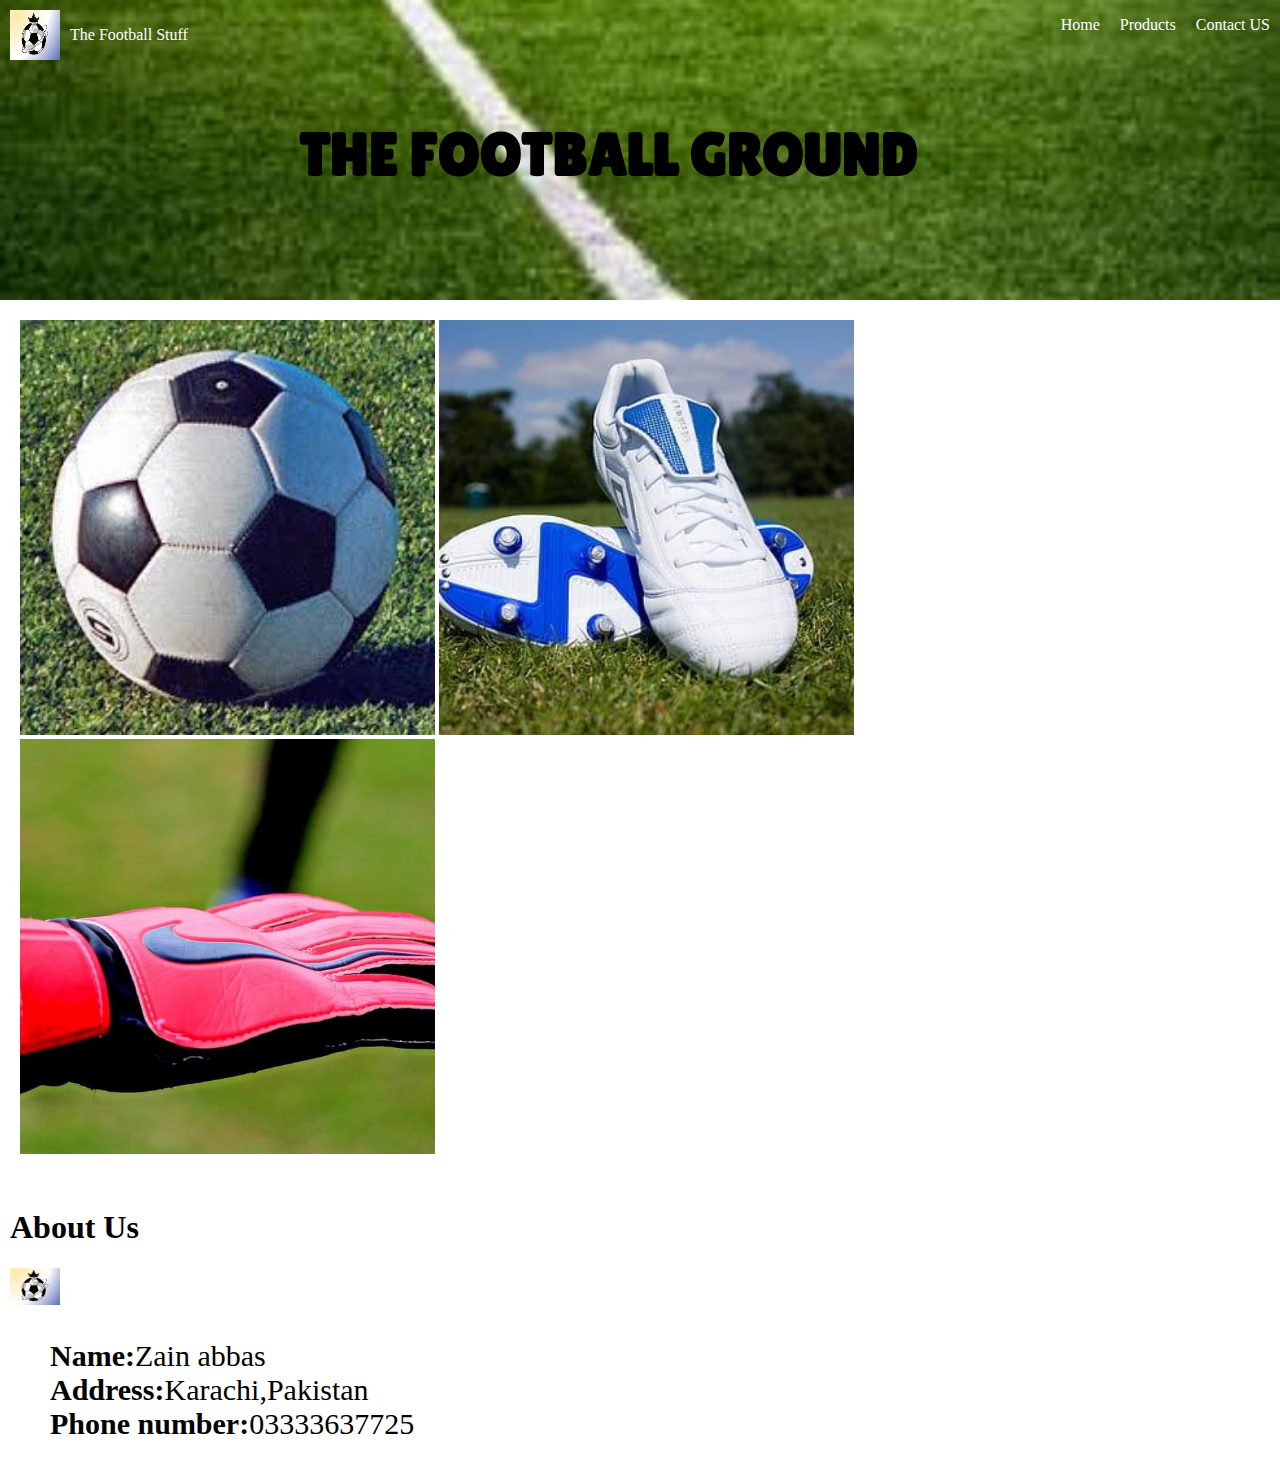
<file: index.html>
<!DOCTYPE html>
<html lang="en">
<head>
    <meta charset="UTF-8">
    <meta name="viewport" content="width=device-width, initial-scale=1.0">
    <title>The Football Stuff</title>
    <!-- <link href="https://cdn.jsdelivr.net/npm/bootstrap@5.0.2/dist/css/bootstrap.min.css" rel="stylesheet" integrity="sha384-EVSTQN3/azprG1Anm3QDgpJLIm9Nao0Yz1ztcQTwFspd3yD65VohhpuuCOmLASjC" crossorigin="anonymous"> -->

    <link rel="preconnect" href="https://fonts.googleapis.com">
<link rel="preconnect" href="https://fonts.gstatic.com" crossorigin>
<link href="https://fonts.googleapis.com/css2?family=Anton&family=Anton+SC&family=Lilita+One&display=swap" rel="stylesheet">
<link rel="stylesheet" href="https://cdnjs.cloudflare.com/ajax/libs/font-awesome/6.5.2/css/all.min.css" integrity="sha512-SnH5WK+bZxgPHs44uWIX+LLJAJ9/2PkPKZ5QiAj6Ta86w+fsb2TkcmfRyVX3pBnMFcV7oQPJkl9QevSCWr3W6A==" crossorigin="anonymous" referrerpolicy="no-referrer" />
<link rel="stylesheet" href="Css/football.css">
</head>
<body>
    <div class="nav">
        <div class="image">
        <img src="images/images.jpg" alt="" width="50px" height="50px"><p class="para">The Football Stuff</p>
    </div>
    <div class="text">
    <h1> <b>THE FOOTBALL GROUND</b></h1>
</div>
    <ul>
        <li><a href="#" target="_blank"> <i class="fa-solid fa-user"></i>  Home</a></li>
        <li><a href="Pages/football products.html" target="_blank" ><i class="fa-solid fa-cart-shopping"></i> Products</a></li>
        <li><a href="Pages/contact.html" target="_blank" ><i class="fa-sharp-duotone fa-solid fa-address-book"></i> Contact US</a></li>
    </ul>
    </div>
    <div class="pic">
    <img src="images/image copy 3.png" alt="" width="415px" height="415px">
    <img src="images/image copy.png" alt="" width="415px">
    <img src="images/image copy 2.png" alt="" width="415px">
</div>
<div class="footer">
      <div class="aboutus">
        <h1>About Us</h1>
      </div>
      <img src="images/images.jpg" alt="" width="50px">
      <div class="pa">
        <ul>
            <li><b>Name:</b>Zain abbas</li>
            <li><b>Address:</b>Karachi,Pakistan</li>
            <li><b>Phone number:</b>03333637725</li>
        </ul>
    </div>
</div>
</div>
</div>



</body>
</html>
</file>
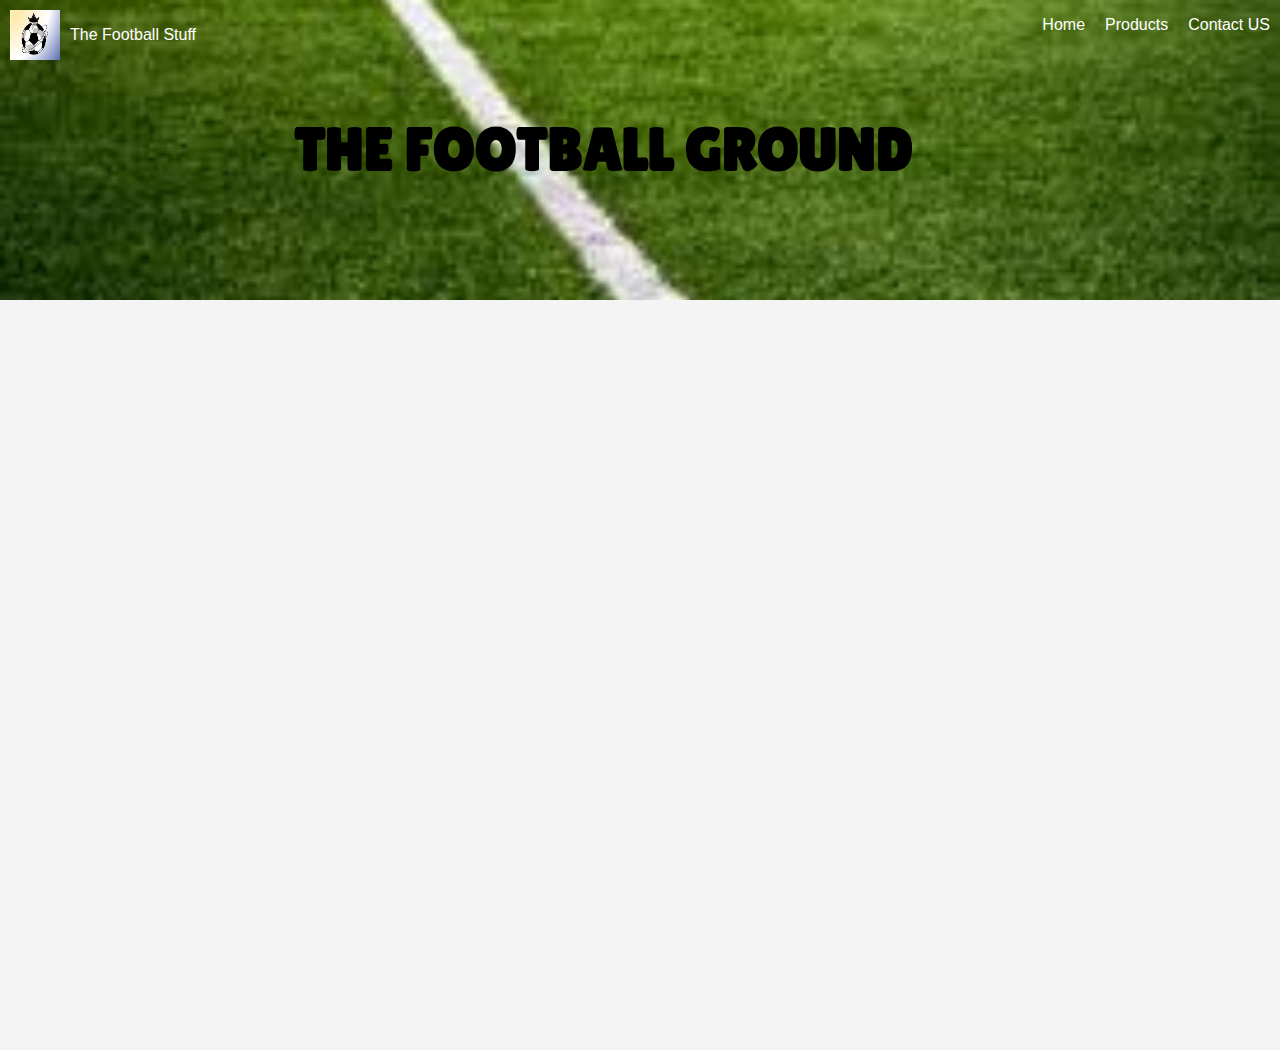
<file: Pages/contact.html>
<!DOCTYPE html>
<html lang="en">
<head>
    <meta charset="UTF-8">
    <meta name="viewport" content="width=device-width, initial-scale=1.0">
    <link href="https://fonts.googleapis.com/css2?family=Anton&family=Anton+SC&family=Lilita+One&display=swap" rel="stylesheet">
    <link rel="stylesheet" href="https://cdnjs.cloudflare.com/ajax/libs/font-awesome/6.5.2/css/all.min.css" integrity="sha512-SnH5WK+bZxgPHs44uWIX+LLJAJ9/2PkPKZ5QiAj6Ta86w+fsb2TkcmfRyVX3pBnMFcV7oQPJkl9QevSCWr3W6A==" crossorigin="anonymous" referrerpolicy="no-referrer" />

    <title>Contact Form</title>
    <link rel="stylesheet" href="../Css/contact.css">
</head>
<body>   
    <div class="nav">
        <div class="image">
        <img src="../images/images.jpg" alt="" width="50px" height="50px"><p class="para">The Football Stuff</p>
    </div>
    <div class="text">
    <h1> <b>THE FOOTBALL GROUND</b></h1>
</div>
    <ul>
        <li><a href="../index.html" target="_blank" > <i class="fa-solid fa-user"></i>  Home</a></li>
        <li><a href="football products.html" target="_blank" ><i class="fa-solid fa-cart-shopping"></i> Products</a></li>
        <li><a href="contact.html" target="_blank" ><i class="fa-sharp-duotone fa-solid fa-address-book"></i> Contact US</a></li>
    </ul>
    </div>
    <iframe src="https://docs.google.com/forms/d/e/1FAIpQLSfIlSoGNlRA28KnSNywOPBdDYPtlM0dLQM4RzsPpenZb7trYQ/viewform?embedded=true" width="1250vh" height="750" frameborder="0" marginheight="0" marginwidth="0">Loading…</iframe>

    <!-- <div class="container">
        <h1>Contact Us</h1>
        <form id="contactForm">
            <label for="name">Name:</label>
            <input type="text" id="name" name="name" required>
            
            <label for="email">Email:</label>
            <input type="email" id="email" name="email" required>
            
            <label for="message">Message:</label>
            <textarea id="message" name="message" rows="4" required></textarea>
            
            <button type="button" class="button" onclick="submitForm()">Send</button>
        </form>
        <div id="responseMessage" class="message"></div>
    </div>
    
    <script>
        function submitForm() {
            // Get form values
            const name = document.getElementById('name').value;
            const email = document.getElementById('email').value;
            const message = document.getElementById('message').value;
            const responseMessage = document.getElementById('responseMessage');
          const btn = document.querySelector('button');
          
            
            // Simple client-side validation
            if (!name || !email || !message) {
                responseMessage.textContent = 'Please fill out all fields.';
                responseMessage.style.color = 'red';
                return;
            }
            
            // Simulate form submission (you would handle this with a real server request in a production app)
            setTimeout(() => {
                responseMessage.textContent = 'Thank you for your message! We will get back to you soon.';
                responseMessage.style.color = 'green';
                
                // Clear the form fields
                document.getElementById('contactForm').reset();
            }, 1000); // Simulate a delay for demonstration purposes
        }
    </script> -->
</body>
</html>
</file>
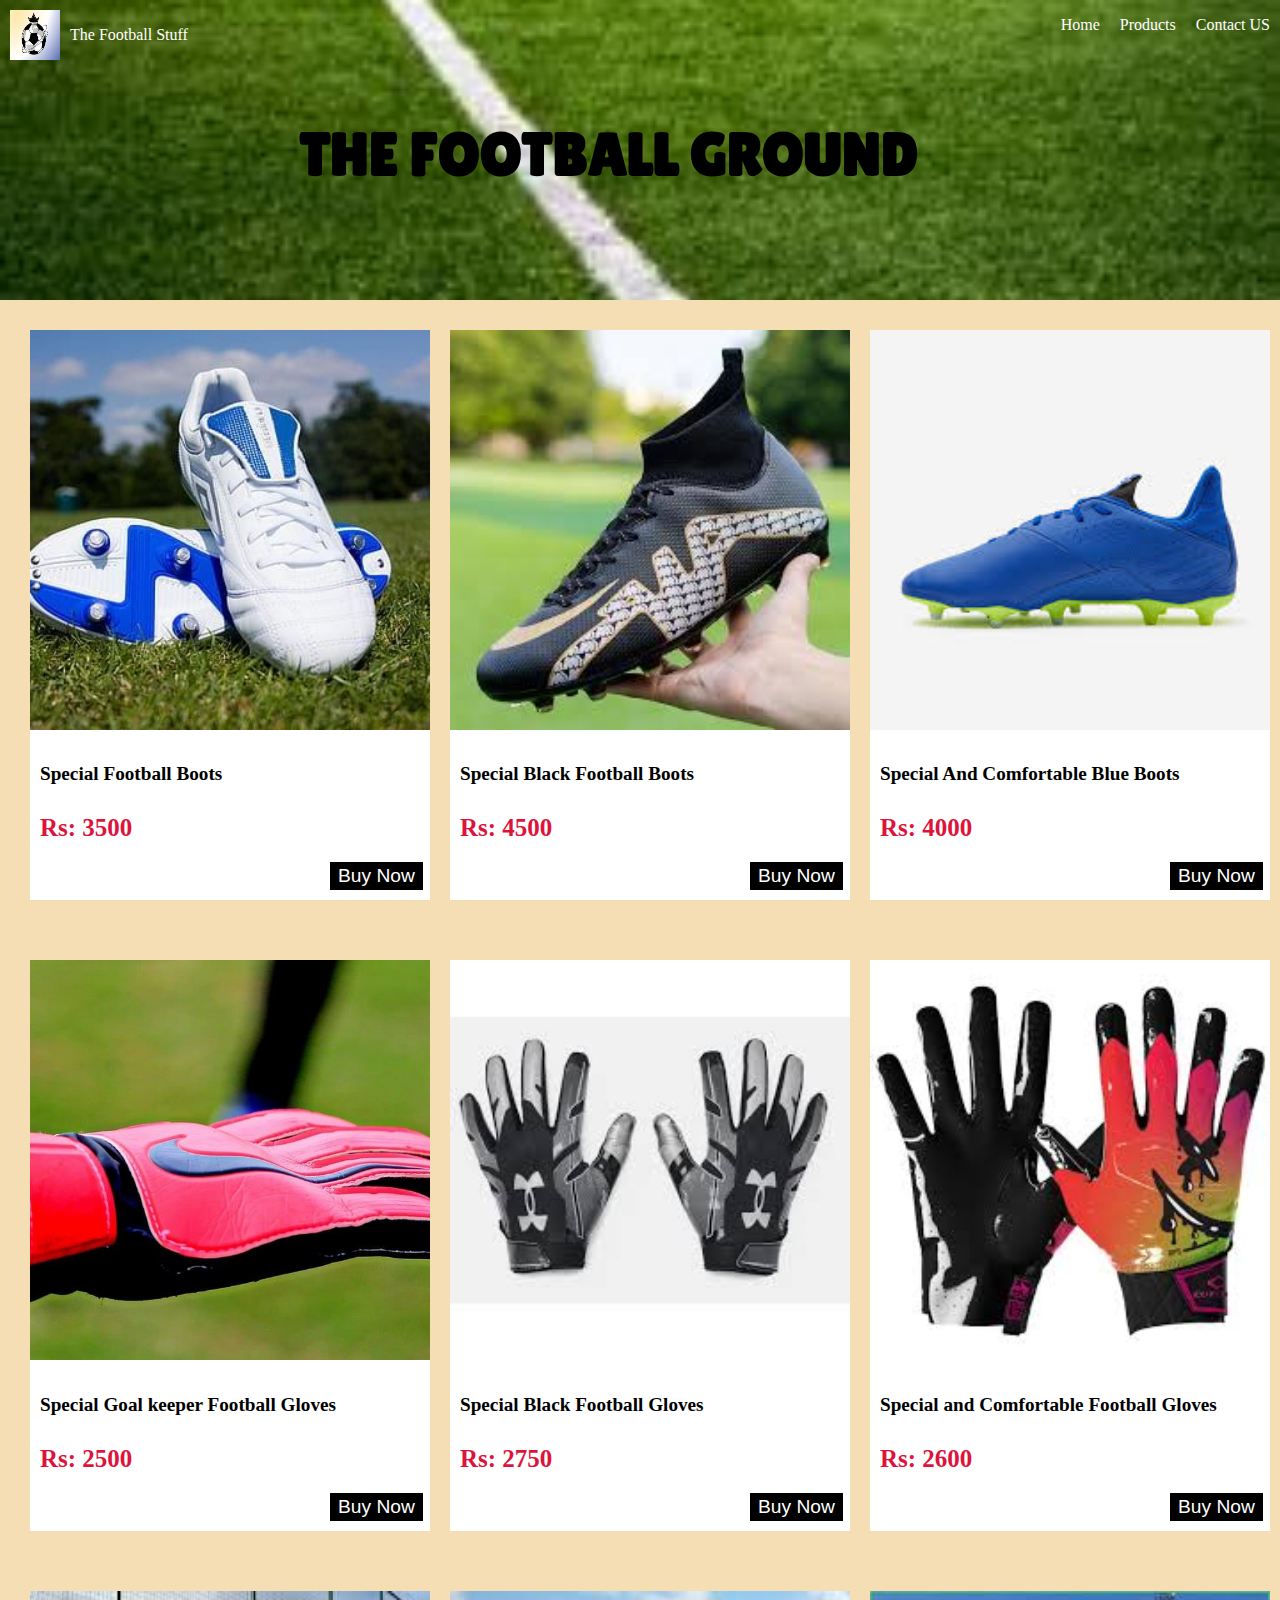
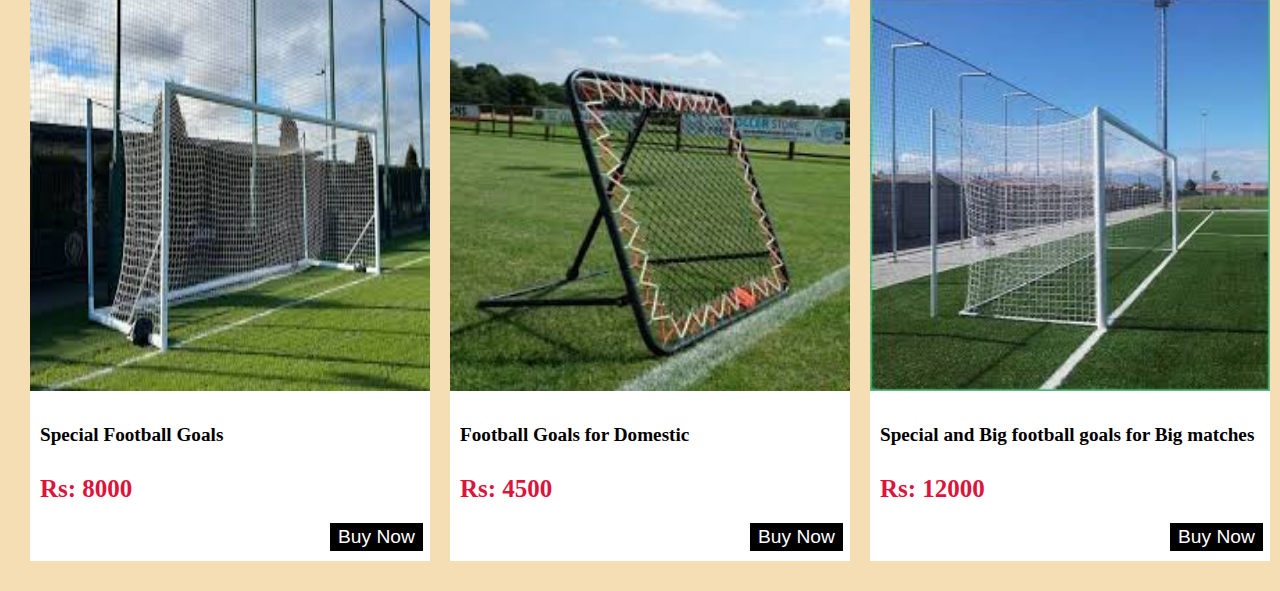
<file: Pages/football products.html>
<!DOCTYPE html>
<html lang="en">
<head>
    <meta charset="UTF-8">
    <meta name="viewport" content="width=device-width, initial-scale=1.0">
    <link rel="stylesheet" href="../Css/football products.css">
    <link rel="preconnect" href="https://fonts.googleapis.com">
    <link rel="preconnect" href="https://fonts.gstatic.com" crossorigin>
    <link href="https://fonts.googleapis.com/css2?family=Anton&family=Anton+SC&family=Lilita+One&display=swap" rel="stylesheet">
    <link rel="stylesheet" href="https://cdnjs.cloudflare.com/ajax/libs/font-awesome/6.5.2/css/all.min.css" integrity="sha512-SnH5WK+bZxgPHs44uWIX+LLJAJ9/2PkPKZ5QiAj6Ta86w+fsb2TkcmfRyVX3pBnMFcV7oQPJkl9QevSCWr3W6A==" crossorigin="anonymous" referrerpolicy="no-referrer" />

    <title>The Footballs Stuff Products</title>
</head>
<body>
    <div class="nav">
        <div class="image">
        <img src="../images/images.jpg" alt="" width="50px" height="50px"><p class="para">The Football Stuff</p>
    </div>
    <div class="text">
    <h1> <b>THE FOOTBALL GROUND</b></h1>
</div>
    <ul>
        <li><a href="../index.html" target="_blank" > <i class="fa-solid fa-user"></i> Home</a></li>
        <li><a href="football products.html" target="_blank" ><i class="fa-solid fa-cart-shopping"></i> Products</a></li>
        <li><a href="contact.html" target="_blank" > <i class="fa-sharp-duotone fa-solid fa-address-book"></i> Contact US</a></li>
    </ul> 
    </div>
<!-- boots -->

<div class="products">
    <div class="item">
                <img src="../images/image copy.png" alt="" width="400px">
                <p style="font-size: larger; color: black; padding: 10px;"> <b>Special Football Boots</b></p>
                <p class="price">Rs: 3500</p>
                <button class="bt" ><a href="../Prod details/prod details1.html" style="text-decoration: none; color: white;">Buy Now</a></button>
            </div>


            <div class="item">
                <img src="../images/images (5).jpg" alt="" width="400px">
                <p style="font-size: larger; color: black; padding: 10px;"><b>Special Black Football Boots</b> </p>
                <p class="price">Rs: 4500</p>
                <button class="bt"><a href="../Prod details/prod details 2.html " style="text-decoration: none; color: white;">Buy Now</a></button>
            </div>


            <div class="item">
                <img src="../images/images (6).jpg" alt="" width="400px">
                <p style="font-size: larger; color: black; padding: 10px;"><b>Special And Comfortable Blue Boots</b></p>
                <p class="price">Rs: 4000</p>
                <button class="bt"><a href="../Prod details/prod details 3.html " style="text-decoration: none; color: white;">Buy Now</a></button>
            </div>
            </div>
<!-- Gloves -->
<div class="products">
            <div class="item">
                <img src="../images/image copy 2.png" alt="" width="400px">
            <p style="font-size: larger; color: black; padding: 10px;"> <b>Special Goal keeper Football Gloves</b></p>
                <p class="price">Rs: 2500</p>
                <button class="bt"><a href="../Prod details/prod details 4.html" style="text-decoration: none; color: white;">Buy Now</a></button>
            </div>


            <div class="item">
                <img src="../images/images (9).jpg" alt="" width="400px">
            <p style="font-size: larger; color: black; padding: 10px;"><b>Special Black Football Gloves</b> </p>
                <p class="price">Rs: 2750</p>
                <button class="bt"><a href="../Prod details/prod details5 .html " style="text-decoration: none; color: white;">Buy Now</a></button>
            </div>


            <div class="item">
                <img src="../images/images (10).jpg" alt="" width="400px">
            <p style="font-size: larger; color: black; padding: 10px;"><b> Special and Comfortable Football Gloves</b></p>
                <p class="price">Rs: 2600</p>
                <button class="bt"><a href="../Prod details/prod details 6 .html " style="text-decoration: none; color: white;">Buy Now</a></button>
            </div>
        </div>
            <!-- goals -->
            <div class="products">
            <div class="item">
                <img src="../images/images (3).jpg" alt="" width="400px" height="400px">
                <p style="font-size: larger; color: black; padding: 10px;"> <b>Special Football Goals</b></p>
                <p class="price">Rs: 8000</p>
                <button class="bt"><a href="../Prod details/prod details 7 .html " style="text-decoration: none; color: white;">Buy Now</a></button>
            </div>


            <div class="item">
                <img src="../images/download (1).jpg" alt="" width="400px">
                <p style="font-size: larger; color: black; padding: 10px;"><b>Football Goals for Domestic</b> </p>
                <p class="price">Rs: 4500</p>
                <button class="bt"><a href="../Prod details/prod details 8 .html " style="text-decoration: none; color: white;">Buy Now</a></button>
            </div>


            <div class="item">
                <img src="../images/images (4).jpg" alt="" width="400px">
                <p style="font-size: larger; color: black; padding: 10px;"><b>Special and Big football goals for Big matches</b></p>
                <p class="price">Rs: 12000</p>
                <button class="bt"><a href="../Prod details/prod details 9 .html " style="text-decoration: none; color: white;">Buy Now</a></button>
            </div>
        </div>
            <!-- Socks
             <div class="products">
            <div class="item">
                <img src="images/images (11).jpg" alt="" width="400px">
                <p style="font-size: larger; color: black; padding: 10px;"> <b>White Socks</b></p>
                <p class="price">Rs: 800</p>
                <button class="bt"><a href="prod details.html" style="text-decoration: none; color: white;">Buy Now</a></button>
            </div>


            <div class="item">
                <img src="images/download (2).jpg" alt="" width="400px">
                <p style="font-size: larger; color: black; padding: 10px;"><b>Special Blue Football Socks</b> </p>
                <p class="price">Rs: 650</p>
                <button class="bt"><a href="prod details.html" style="text-decoration: none; color: white;">Buy Now</a></button>
            </div>


            <div class="item">
                <img src="images/download (3).jpg" alt="" width="400px">
                <p style="font-size: larger; color: black; padding: 10px;"><b>Special And Comfortable Black Socks</b></p>
                <p class="price">Rs: 1200</p>
                <button class="bt"><a href="prod details.html" style="text-decoration: none; color: white;">Buy Now</a>/button>
            </div>
        </div>
        </div>
    </div> -->

  
</body>
</html>
</file>
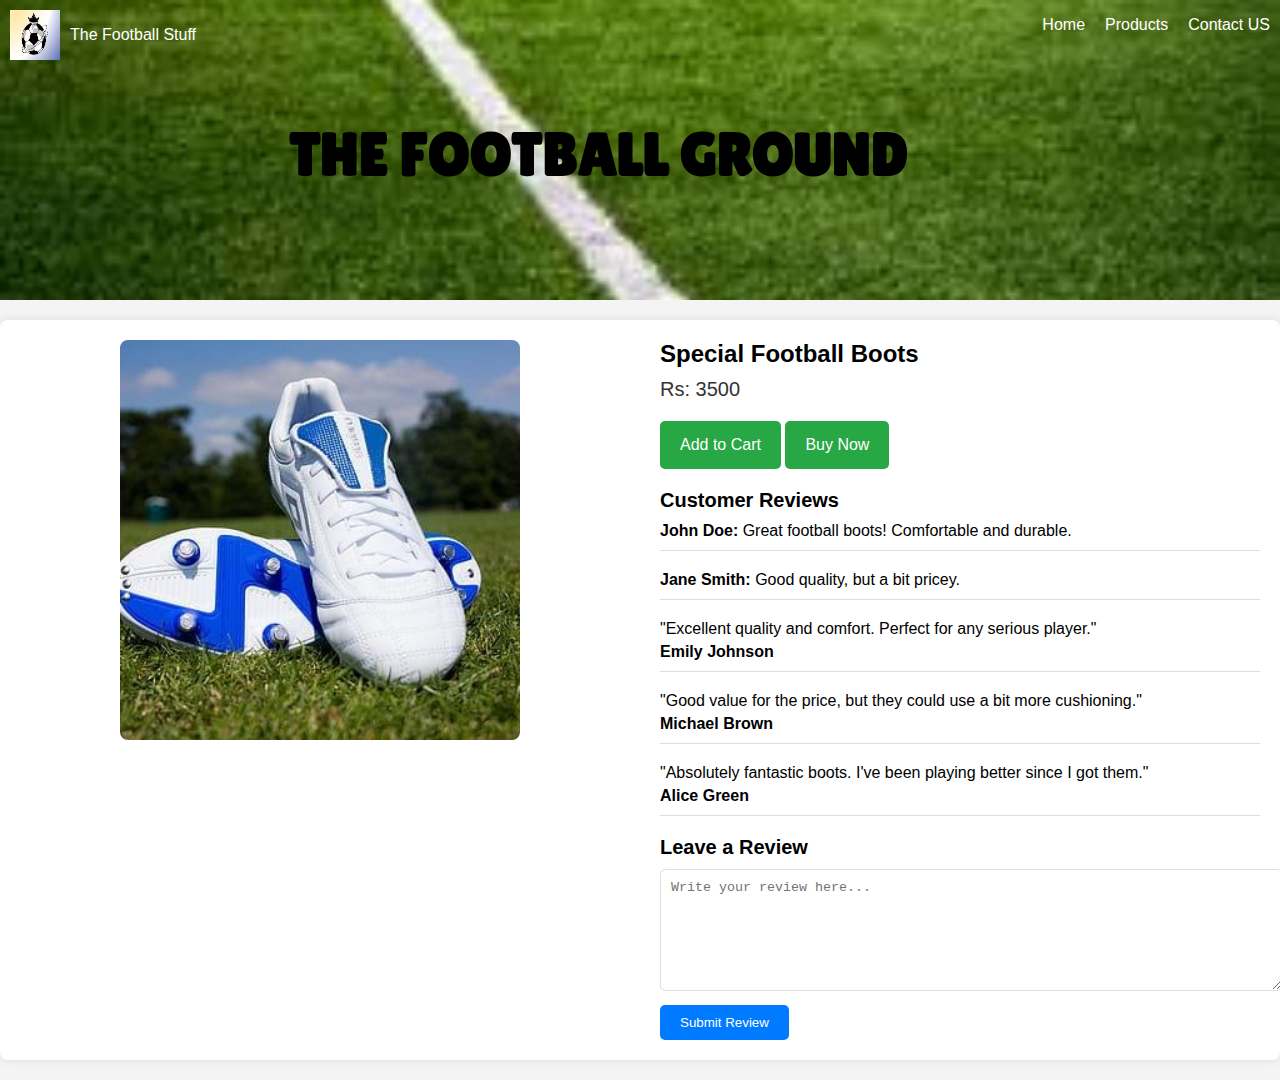
<file: Prod details/prod details1.html>
<!DOCTYPE html>
<html lang="en">
<head>
    <meta charset="UTF-8">
    <meta name="viewport" content="width=device-width, initial-scale=1.0">
    <link href="https://fonts.googleapis.com/css2?family=Anton&family=Anton+SC&family=Lilita+One&display=swap" rel="stylesheet">
    <link rel="stylesheet" href="https://cdnjs.cloudflare.com/ajax/libs/font-awesome/6.5.2/css/all.min.css" integrity="sha512-SnH5WK+bZxgPHs44uWIX+LLJAJ9/2PkPKZ5QiAj6Ta86w+fsb2TkcmfRyVX3pBnMFcV7oQPJkl9QevSCWr3W6A==" crossorigin="anonymous" referrerpolicy="no-referrer" />
    <title>Buy Special Black Football Boots</title>
    <style>
        .image {
            display: flex;
            padding: 10px;  
        }
        .para {
            color: white;
            padding-left: 10px ;
        }
        .nav {
            display: flex;
            justify-content: space-between;
            background-image: url(../images/image.png);
            background-repeat: no-repeat;
            background-size: cover;
            background-position: center;    
            height: 300px;
        }
        .nav ul {
            list-style: none;
            display: flex;
        }
        .nav ul li a {
            text-decoration: none;
            padding: 10px;
            color: white;
        }
        .text {
            padding-top: 80px;
            font-family: "Lilita One", sans-serif;
            font-weight: 800;
            font-size: 30px;
        }
        li a:hover {
            border: 2px solid black;
            height: 20px;
            transition: 0.05s ease;
        }
        .star-rating{
            color: gold;
        }
        body {
            padding: 0;
            margin: 0;
            font-family: Arial, sans-serif;
            background-color: #f4f4f4;
        }
        .container {
            display: flex;
            background: #fff;
            border-radius: 8px;
            box-shadow: 0 0 10px rgba(0,0,0,0.1);
            overflow: hidden;

            margin: 20px auto;
        }
        .image-section {
            flex: 1;
            padding: 20px;
            text-align: center;
        }
        .image-section img {
            width: 100%;
            max-width: 400px;
            border-radius: 8px;
        }
        .details-section {
            flex: 1;
            padding: 20px;
        }
        .details-section h1 {
            font-size: 24px;
            margin: 0 0 10px;
        }
        .details-section .price {
            font-size: 20px;
            color: #333;
            margin: 10px 0;
        }
        .details-section .quantity {
            margin: 20px 0;
        }
        .details-section .quantity label {
            font-size: 16px;
            margin-right: 10px;
        }
        .details-section .quantity input {
            width: 50px;
            text-align: center;
            font-size: 16px;
        }
        .details-section .quantity button {
            background-color: #007bff;
            border: none;
            color: white;
            padding: 10px;
            font-size: 18px;
            cursor: pointer;
        }
        .details-section .quantity button:disabled {
            background-color: #ddd;
            cursor: not-allowed;
        }
        .details-section .add-to-cart {
            margin: 20px 0;
        }
        .details-section .add-to-cart button {
            background-color: #28a745;
            border: none;
            color: white;
            padding: 15px 20px;
            text-align: center;
            text-decoration: none;
            display: inline-block;
            font-size: 16px;
            border-radius: 5px;
            cursor: pointer;
        }
        .reviews {
            margin-top: 20px;
        }
        .reviews h2 {
            font-size: 20px;
            margin-bottom: 10px;
        }
        .reviews p {
            font-size: 16px;
            margin: 5px 0;
        }
        .review-item {
            margin-bottom: 20px;
        }
        
        .review-item hr {
            border: 0;
            border-top: 1px solid #ddd;
            margin: 10px 0;
        }
        .review-form {
            margin-top: 20px;
        }
        .review-form textarea {
            width: 100%;
            height: 100px;
            margin-bottom: 10px;
            padding: 10px;
            border-radius: 5px;
            border: 1px solid #ddd;
        }
        .review-form button {
            background-color: #007bff;
            color: white;
            border: none;
            padding: 10px 20px;
            cursor: pointer;
            border-radius: 5px;
        }
        .modal {
            display: none;
            position: fixed;
            z-index: 1;
            left: 0;
            top: 0;
            width: 100%;
            height: 100%;
            overflow: auto;
            background-color: rgba(0,0,0,0.4);
        }
        .modal-content {
            background-color: #fefefe;
            margin: 15% auto;
            padding: 20px;
            border: 1px solid #888;
            width: 80%;
            max-width: 600px;
            border-radius: 8px;
            box-shadow: 0 0 10px rgba(0,0,0,0.1);
        }
        .close {
            color: #aaa;
            float: right;
            font-size: 28px;
            font-weight: bold;
        }
        .close:hover,
        .close:focus {
            color: black;
            text-decoration: none;
            cursor: pointer;
        }
        #cart-items {
            list-style-type: none;
            padding: 0;
        }
        #cart-items li {
            display: flex;
            align-items: center;
            margin: 10px 0;
            border-bottom: 1px solid #ddd;
            padding-bottom: 10px;
        }
        #cart-items img {
            max-width: 50px;
            margin-right: 10px;
        }
        #cart-items .item-details {
            flex: 1;
        }
        #cart-items .item-details p {
            margin: 0;
        }
        #cart-items .item-details .price {
            font-weight: bold;
        }
    </style>
</head>
<body>

    <div class="nav">
        <div class="image">
            <img src="../images/images.jpg" alt="" width="50px" height="50px">
            <p class="para">The Football Stuff</p>
        </div>
        <div class="text">
            <h1><b>THE FOOTBALL GROUND</b></h1>
        </div>
        <ul>
            <li><a href="../index.html" target="_blank"><i class="fa-solid fa-user"></i> Home</a></li>
            <li><a href="../Pages/football products.html products.html" target="_blank"><i class="fa-solid fa-cart-shopping"></i> Products</a></li>
            <li><a href="../Pages/contact.html" target="_blank"><i class="fa-sharp-duotone fa-solid fa-address-book"></i> Contact US</a></li>
        </ul> 
    </div>

    <div class="container">
        <div class="image-section">
            <img src="../images/image copy.png" alt="Special Black Football Boots">
        </div>
        <div class="details-section">
            <h1>Special Football Boots</h1>
            <p class="price">Rs: 3500</p>
         
            <div class="add-to-cart">
                <button onclick="addToCart()">Add to Cart</button>
                <button onclick="addToCart()">Buy Now</button>

            </div>
            
            <!-- Reviews Section -->
            <div class="reviews">
                <h2>Customer Reviews</h2>
                
                <!-- Review 1 -->
                <div class="review-item">
                    <div class="star-rating">
                        <i class="fa-solid fa-star"></i>
                        <i class="fa-solid fa-star"></i>
                        <i class="fa-solid fa-star"></i>
                        <i class="fa-solid fa-star"></i>
                        <i class="fa-solid fa-star"></i>
                    </div>
                    <p><b>John Doe:</b> Great football boots! Comfortable and durable.</p>
                    <hr>
                </div>

                <!-- Review 2 -->
                <div class="review-item">
                    <div class="star-rating">
                        <i class="fa-solid fa-star"></i>
                        <i class="fa-solid fa-star"></i>
                        <i class="fa-solid fa-star"></i>
                        <i class="fa-solid fa-star"></i>
                        <i class="fa-solid fa-star-half-stroke"></i>
                    </div>
                    <p><b>Jane Smith:</b> Good quality, but a bit pricey.</p>
                    <hr>
                </div>

                  <!-- Review 3 -->
                  <div class="review-item">
                    <div class="star-rating">
                        <i class="fa-solid fa-star"></i>
                        <i class="fa-solid fa-star"></i>
                        <i class="fa-solid fa-star"></i>
                        <i class="fa-solid fa-star"></i>
                        <i class="fa-solid fa-star"></i>
                    </div>
                    <p>"Excellent quality and comfort. Perfect for any serious player."</p>
                    <p><b>Emily Johnson</b></p>
                    <hr>
                </div>

                <!-- Review 4 -->
                <div class="review-item">
                    <div class="star-rating">
                        <i class="fa-solid fa-star"></i>
                        <i class="fa-solid fa-star"></i>
                        <i class="fa-solid fa-star"></i>
                        <i class="fa-solid fa-star-half-stroke"></i>
                        <i class="fa-solid fa-star-half-stroke"></i>
                    </div>
                    <p>"Good value for the price, but they could use a bit more cushioning."</p>
                    <p><b>Michael Brown</b></p>
                    <hr>
                </div>

                <!-- Review 5 -->
                <div class="review-item">
                    <div class="star-rating">
                        <i class="fa-solid fa-star"></i>
                        <i class="fa-solid fa-star"></i>
                        <i class="fa-solid fa-star"></i>
                        <i class="fa-solid fa-star"></i>
                        <i class="fa-solid fa-star"></i>
                    </div>
                    <p>"Absolutely fantastic boots. I've been playing better since I got them."</p>
                    <p><b>Alice Green</b></p>
                    <hr>
                </div>

                <!-- Review Form -->
                <div class="review-form">
                    <h2>Leave a Review</h2>
                    <textarea placeholder="Write your review here..."></textarea>
                    <button>Submit Review</button>
                </div>
            </div>
        </div>
    </div>

    <!-- Cart Modal -->
    <div id="cartModal" class="modal">
        <div class="modal-content">
            <span class="close" onclick="closeModal()">&times;</span>
            <h2>Your Cart</h2>
            <ul id="cart-items"></ul>
            <button onclick="clearCart()">Clear Cart</button>
        </div>
    </div>

    <script>
        let cart = [];

        function changeQuantity(change) {
            var quantityInput = document.getElementById('quantity');
            var currentQuantity = parseInt(quantityInput.value);
            var newQuantity = currentQuantity + change;

            if (newQuantity < 1) {
                newQuantity = 1;
            }

            quantityInput.value = newQuantity;
        }

        function addToCart() {
            const quantity = parseInt(document.getElementById('quantity').value);
            const productName = "Special Black Football Boots";
            const productPrice = 3500;
            const productImage = "images/image copy.png";

            const cartItem = {
                name: productName,
                price: productPrice,
                quantity: quantity,
                image: productImage
            };

            cart.push(cartItem);
            displayCart();
            openModal();
        }

        function displayCart() {
            const cartItems = document.getElementById('cart-items');
            cartItems.innerHTML = '';

            cart.forEach(item => {
                const listItem = document.createElement('li');
                listItem.innerHTML = `
                    <img src="${item.image}" alt="${item.name}">
                    <div class="item-details">
                        <p><b>${item.name}</b></p>
                        <p class="price">Rs ${item.price} x ${item.quantity}</p>
                        <p>Total: Rs ${item.price * item.quantity}</p>
                    </div>
                `;
                cartItems.appendChild(listItem);
            });
        }

        function openModal() {
            document.getElementById('cartModal').style.display = 'block';
        }

        function closeModal() {
            document.getElementById('cartModal').style.display = 'none';
        }

        function clearCart() {
            cart.length = 0;
            displayCart();
        }

        window.onclick = function(event) {
            if (event.target === document.getElementById('cartModal')) {
                closeModal();
            }
        }
    </script>

</body>
</html>
</file>
<file: Css/football.css>
.image{
    display: flex;
    padding: 10px;  
}
.nav{
display: flex;
justify-content: space-between;
background-image: url(../images/image.png);
background-repeat: no-repeat;
background-size: cover;
background-position: center;    
height: 300px;
}

.nav ul{
    list-style: none;
    display: flex;
}
.nav ul li a{
    text-decoration: none;
    padding: 10px;
    color: white;
}
.text{
    padding-top: 80px;
    font-family: "Lilita One", sans-serif;
    font-weight: 800;
    font-size: 30px;
}
body{
    padding: 0;
    margin: 0;
}
@media(max-width:400px){
    /* @media only screen and (min-width: 600px)  */
        .nav {
            flex-direction: row;
            justify-content: space-between;
            padding: 10px;
        }
    
        .image {
            display: flex;
            align-items: center;
        }
    
        .para {
            margin-left: 10px;
        }
    
        .text h1 {
            font-size: 2rem;
        }
    
        ul li {
            display: inline;
            margin: 0 10px;
        }
    
        .pic img {
            width: 
        }
    }
.pic{
padding: 20px;
margin: 0px;
background-color: ;
}
.para{
    color: white;
padding: 0 10px;
}
li a:hover{
border: 2px solid black;
height: 20px;
transition: 0.05s ease;
}
.paragraph{
    padding: 0 10px;
    color: black;
}
.div{
    display: flex;
}
.pa{
display: flex;
align-items: center;
justify-content: space-between;
padding: 0px; 
}
.pa ul{
list-style: none;
font-size: 30px;
}
.btn input{
width: 400px;
border-radius: 3px;
}
.footer{
padding: 5px;
margin: 5px;
}
.d{
    margin-right: 50px;
}
</file>
<file: Css/contact.css>
body {
    font-family: Arial, sans-serif;
    margin: 0;
    padding: 0;
    /* display: flex; */
    /* justify-content: center;
    align-items: center; */
    height: 100vh;
    background-color: #f4f4f4;
}
.image{
    display: flex;
    padding: 10px;  
}
.para{
    color: white;
padding: 0 10px;
}
iframe{
    display: flex;
}
.nav{
display: flex;
justify-content: space-between;
background-image: url(../images/image.png);
background-repeat: no-repeat;
background-size: cover;
background-position: center;    
height: 300px;
}
.toggle-container {
    position: relative;
    width: 50px;
    height: 25px;
    background-color: #444;
    border-radius: 25px;
    cursor: pointer;
    transition: background-color 0.3s;
}

.toggle-container.dark-mode {
    background-color: #222;
}
.toggle-button {
    position: absolute;
    width: 23px;
    height: 23px;
    background-color: white;
    border-radius: 50%;
    top: 1px;
    left: 1px;
    transition: left 0.3s;
}    
li a:hover{
    border: 2px solid black;
    height: 20px;
    transition: 0.05s ease;
    }
.toggle-container.dark-mode .toggle-button {
    left: 26px;
}
.nav ul{
    list-style: none;
    display: flex;
}
.nav ul li a{
    text-decoration: none;
    padding: 10px;
    color: white;
}
.text{
    padding-top: 115px;
    font-family: "Lilita One", sans-serif;
    font-weight: 800;
    font-size: 30px;
}

.container {
    background: #fff;
    padding: 20px;
    border-radius: 8px;
    box-shadow: 0 0 10px rgba(0,0,0,0.1);
}
h1 {
    margin-top: 0;
}
label {
    display: block;
    margin: 10px 0 5px;
}
input, textarea {
    width: 100%;
    padding: 8px;
    margin-bottom: 10px;
    border: 1px solid #ddd;
    border-radius: 4px;
}
.button {
    background-color: #28a745;
    color: #fff;
    border: none;
    padding: 10px 15px;
    border-radius: 4px;
    cursor: pointer;
}
.button:hover {
    background-color: #218838;
}
.message {
    margin-top: 10px;
    color: #28a745;
}
</file>
<file: Css/football products.css>
.image{
    display: flex;
    padding: 10px;  
}
.nav{
display: flex;
justify-content: space-between;
background-image: url(../images/image.png);
background-repeat: no-repeat;
background-size: cover;
background-position: center;    
height: 300px;
}
.del{
    padding-left: 10px;
    gap:  10px;
}
.price{
    color: crimson;
    padding-bottom: 20px;
}
.products{
    padding: 20px;
    display: flex;
    overflow: hidden;
}
.products img{
    cursor: pointer;
}
li a:hover{
    border: 2px solid black;
    height: 20px;
    transition: 0.05s ease;
    }
.item{
    background-color: white;
    width: 400px;
    margin: 10px;
}

.nav ul{
    list-style: none;
    display: flex;
}
.nav ul li a{
    text-decoration: none;
    padding: 10px;
    color: white;
}
.text{
    padding-top: 80px;
    font-family: "Lilita One", sans-serif;
    font-weight: 800;
    font-size: 30px;

}
body{
    padding: 0;
    margin: 0;
    background-color: wheat;
}
.im{
    margin: 5px;
    display: flex;
}
h2{
    text-align: center;
    font-size: 30px;
    margin: 10px;
}
.im img{
    margin: 10px;
}
.im2{
    margin: 10px;
    padding: 10px;
}
.im2 h2{
    text-align:  center;
}
.im2 img{
    margin: 10px;
}
.price{
    margin: 0;
    font-size: 25px;
    font-weight: bolder;
    display: flex;
    margin-left: 10px;
    gap: 265px;
}
.socks{
    font-size: 25px;
    font-weight: bolder;
    display: flex;
    margin-left: 30px;
    gap: 285px;
}
.gloves{
    
    font-size: 25px;
    font-weight: bolder;
    display: flex;
    margin-left: 30px;
    gap: 20px;   
}
.glovesp{
    font-size: 25px;
    font-weight: bolder;
    display: flex;
    margin-left: 30px;
    gap: 295px;
}
.goals{
    
    font-size: 25px;
    font-weight: bolder;
    display: flex;
    margin-left: 30px;
    gap: 20px;
}
.goalsP{
    
    font-size: 25px;
    font-weight: bolder;
    display: flex;
    margin-left: 30px;
    gap: 230px;
}
.pics img{
    width: 350px;
}
.pics{
    margin: 20px;
    align-items: center;
}
.para{
    color: white;
    padding: 0 10px;
}
ul li a:hover{
    border: 2px solid black;    
}
.bt{
    margin-left: 300px;
    margin-bottom: 10px;
    border: 2px solid black;
    background-color: black;
    font-size: larger;
    cursor: pointer;
    color: white;
}
</file>
